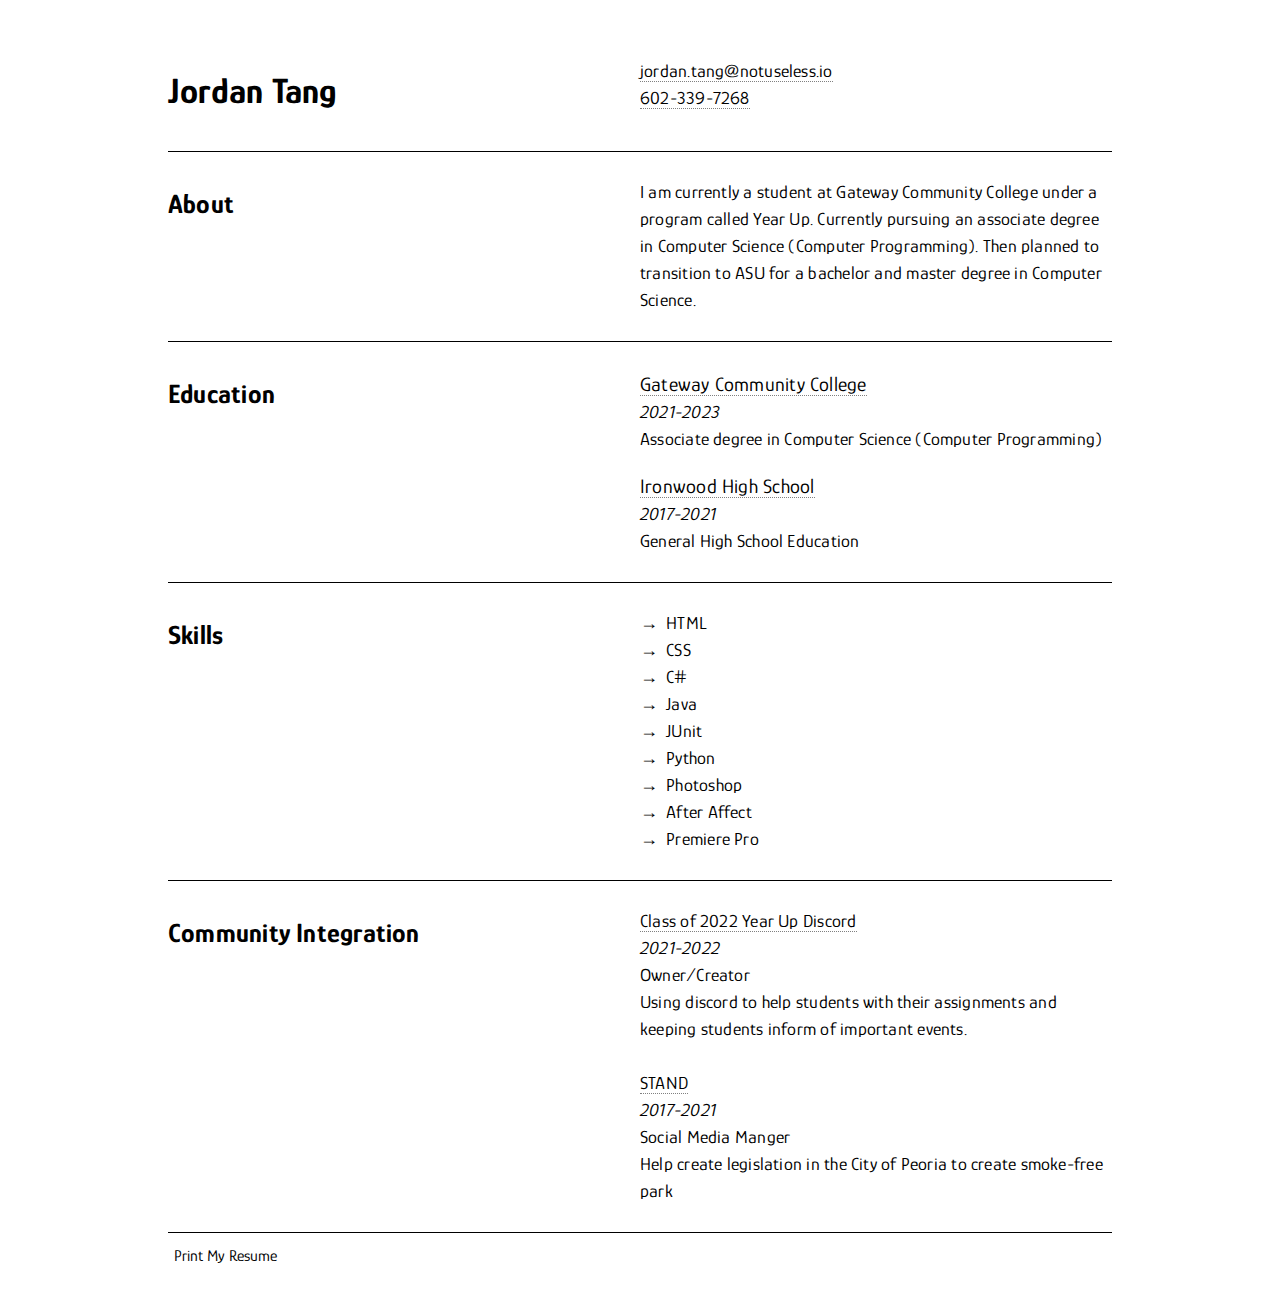
<file: index.html>
<!DOCTYPE html>
<html lang="en">

<head>
    <meta charset="utf-8">
    <meta name="resume" content="Resume Pages">
    <meta name="viewport" content="width=device-width, initial-scale=1.0">
    <title> Jordan Tang's Resume</title>
    <link rel="stylesheet" href="styles.css">
</head>

<body>
    <section class="container">
        <div class="left">
            <h1>Jordan Tang</h1>
        </div>
        <div class="right">
            <p>
                <a href="mailto:jordan.tang@notuseless.io">jordan.tang@notuseless.io</a>
                <br>
                <a href="tel:602-339-7268">602-339-7268</a>
            </p>
        </div>
    </section>
    <hr>
    <section class="container">
        <div class="left">
            <h2>About</h2>
        </div>
        <div>
            <p>
                I am currently a student at Gateway Community College under a program called Year Up. Currently pursuing
                an associate degree in Computer Science (Computer Programming). Then planned to transition to ASU for
                a bachelor and master degree in Computer Science.
            </p>
        </div>
    </section>
    <hr>
    <section class="container">
        <div class="left">
            <h2>Education</h2>
        </div>
        <div class="right">
            <p>
                <a class="school" href="https://www.gatewaycc.edu/">Gateway Community College</a>
                <br>
                <em>2021-2023</em>
                <br>
                Associate degree in Computer Science (Computer Programming)
            </p>
            <p>
                <a class="school" href="https://www.peoriaunified.org/Ironwood">Ironwood High School</a>
                <br>
                <em>2017-2021</em>
                <br>
                General High School Education
            </p>
        </div>
    </section>
    <hr>
    <section class="container">
        <div class="left">
            <h2>Skills</h2>
        </div>
        <div class="right">
            <ul>
                <li>HTML</li>
                <li>CSS</li>
                <li>C#</li>
                <li>Java</li>
                <li>JUnit</li>
                <li>Python</li>
                <li>Photoshop</li>
                <li>After Affect</li>
                <li>Premiere Pro</li>
            </ul>
        </div>
    </section>
    <hr>
    <section class="container">
        <div class="left">
            <h2>Community Integration</h2>
        </div>
        <div class="right">
            <p>
                <a class="clubs">Class of 2022 Year Up Discord</a>
                <br>
                <em>2021-2022</em>
                <br>
                Owner/Creator
                <br>
                Using discord to help students with their assignments and keeping students inform of important
                events.
                <br>
                <br>
                <a class="clubs">STAND</a>
                <br>
                <em>2017-2021</em>
                <br>
                Social Media Manger
                <br>
                Help create legislation in the City of Peoria to create smoke-free park
                <br>
            </p>
        </div>
    </section>
    <hr>
    <section class="container">
        <div class="left">
            <button class="print" onclick="window.print()">Print My Resume</button>
        </div>
    </section>
</body>

</html>
</file>
<file: styles.css>
@import url('https://fonts.googleapis.com/css?family=Glory');

body {
    background-color: white;
    font-family: 'Glory', sans-serif;
    color: black;
    font-size: 18px;
    line-height: 1.5;
    letter-spacing: 0.0125em;
    text-align: left;
    padding: 2rem 10rem 2rem 10rem;
}


.container {
    display: flex;
    width: 100%;
    height: auto;
}

div {
    text-align: left;
    width: 50%;
}

hr {
    border: 0;
    height: 1px;
    background: black;
}

a {
    color: black;
    text-decoration: none;
    border-bottom: 1px dotted gray;
}

a:hover {
    color: #F3B69A;
    border-bottom-color: #F3B69A;
}

.school {
    font-size: 20px;
}

.club {
    font-size: 15px;
}

.print {
    font-size: 16px;
    font-family: 'Glory', sans-serif;
    border: none;
    text-decoration: none;
    background-color: white;
}

.print:hover {
    color: #F3B69A;
    border-bottom-color: #F3B69A;
}

ul {
    list-style: none;
    margin-left: 0;
    padding-left: 0;
}

li {
    padding-left: 1.5em;
    text-indent: -1.5em;
}

li:before {
    content: "→";
    padding-right: 8px;
    vertical-align: 0%;

}


@media only screen and (max-width: 800px) {

    body {
        font-size: 16px;
        line-height: 2;
        letter-spacing: 0.0125em;
        padding: 0rem 1rem 1rem 1rem;
    }

    .container {
        display: flex;
        flex-direction: column;
        width: 100%;
        height: auto;
    }

    div {
        display: block;
        text-align: left;
        width: 100%;
        padding-top: 0.2rem;
        padding-bottom: 0.2rem;
    }

    .left {
        font-weight: 600;
        line-height: 1.5;
        padding-top: 1.3rem;
    }

    .right {
        padding-bottom: 1.3rem;
    }


    ul {
        list-style: none;
        margin-left: 0;
        padding-left: 0;
    }

    li {
        padding-left: 1.5em;
        text-indent: -1.5em;
    }

    li:before {
        content: "→";
        padding-right: 6px;
        vertical-align: 0%;
        margin-left: 0px;
    }
}

@media only print {
    body {
        background-color: white;
        font-family: 'Glory', sans-serif;
        color: black;
        font-size: 15.5px;
        line-height: 1.5;
        letter-spacing: 0.0125em;
        text-align: left;
        padding: 0rem 1rem 1rem 1rem;
    }

    .print {
        visibility: hidden;
    }
}
</file>
